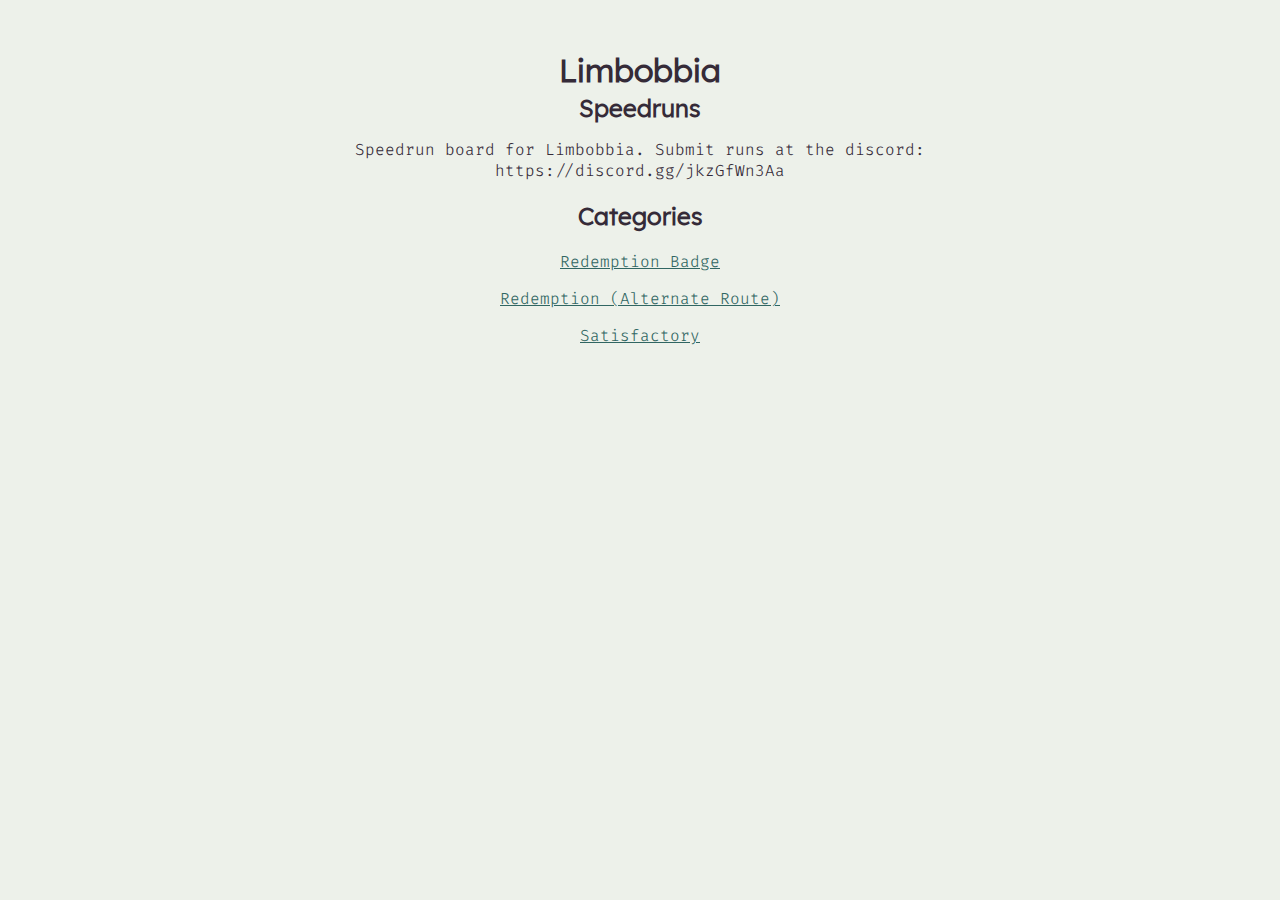
<file: index.html>
<!DOCTYPE html>
<html lang="en">

<head>
    <meta charset="UTF-8">
    <meta http-equiv="X-UA-Compatible" content="IE=edge">
    <meta name="viewport" content="width=device-width, initial-scale=1.0">
    <title>Limbobbia - Leaderboard</title>

    <link rel="stylesheet" href="css/style.css">
    <link rel="icon" href="assets/img/logo.png">

    <meta property="og:title" content="Limbobbia - Speedruns Leaderboard" />
    <meta property="og:type" content="website" />
    <meta property="og:description" content="Speedrun board for Limbobbia. Submit runs at the discord: https://discord.gg/jkzGfWn3Aa" />
    <meta property="og:url" content="limbobbiaspeedruns.github.io" />
    <meta property="og:image" content="https://limbobbiaspeedruns.github.io/assets/img/logo.png" />
    <meta property="og:image:secure_url" content="https://limbobbiaspeedruns.github.io/assets/img/logo.png" />
    <meta property="og:image:alt" content="silly image guitar" />

    <!-- Placeholder og:locale, replace content with your own if desired. -->
    <meta property="og:locale" content="en_US" />
</head>

<body>
    <h1>Limbobbia</h1>
    <h2 class="reduceTopMargin">Speedruns</h2>
    <p>Speedrun board for Limbobbia. Submit runs at the discord: https://discord.gg/jkzGfWn3Aa</p>

    <h2>Categories</h2>
    <div class="reduceTopMargin" style="text-align: center;"><a class="categoryLink" href="categories/Redemption_Badge">Redemption Badge</a><a class="categoryLink" href="categories/Redemption_(Alternate_Route)">Redemption (Alternate Route)</a><a class="categoryLink" href="categories/Satisfactory">Satisfactory</a></div>
</body>

</html>
</file>
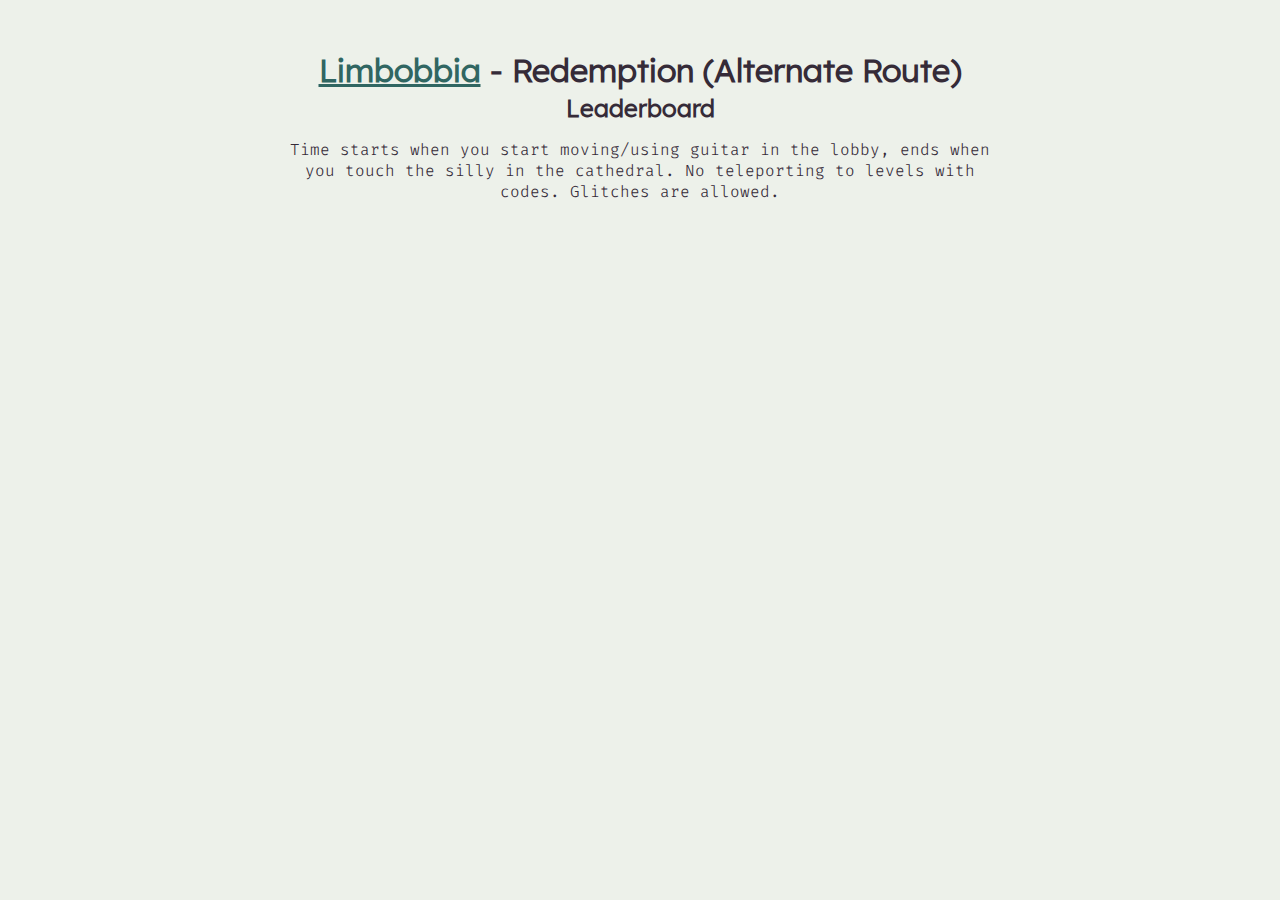
<file: categories/Redemption_(Alternate_Route)/index.html>
<!DOCTYPE html>
<html lang="en">

<head>
    <meta charset="UTF-8">
    <meta http-equiv="X-UA-Compatible" content="IE=edge">
    <meta name="viewport" content="width=device-width, initial-scale=1.0">
    <title>Limbobbia - Redemption (Alternate Route)</title>

    <link rel="stylesheet" href="../../css/style.css">
    <link rel="icon" href="../../assets/img/logo.png">

    <meta property="og:title" content="Limbobbia - Redemption (Alternate Route)" />
    <meta property="og:type" content="website" />
    <meta property="og:description" content="Time starts when you start moving/using guitar in the lobby, ends when you touch the silly in the cathedral. No teleporting to levels with codes. Glitches are allowed." />
    <meta property="og:url" content="limbobbiaspeedruns.github.io/Redemption_(Alternate_Route)/index.html" />
    <meta property="og:image" content="https://limbobbiaspeedruns.github.io/assets/img/logo.png" />
    <meta property="og:image:secure_url" content="https://limbobbiaspeedruns.github.io/assets/img/logo.png" />
    <meta property="og:image:alt" content="silly image guitar" />

    <!-- Placeholder og:locale, replace content with your own if desired. -->
    <meta property="og:locale" content="en_US" />
</head>

<body>
    <h1><a href="../../">Limbobbia</a> - Redemption (Alternate Route)</h1>
    <h2 class="reduceTopMargin">Leaderboard</h2>
    <p>Time starts when you start moving/using guitar in the lobby, ends when you touch the silly in the cathedral. No teleporting to levels with codes. Glitches are allowed.</p>
    <table class="categoryBoard centerHoriz"></table>
</body>

</html>
</file>
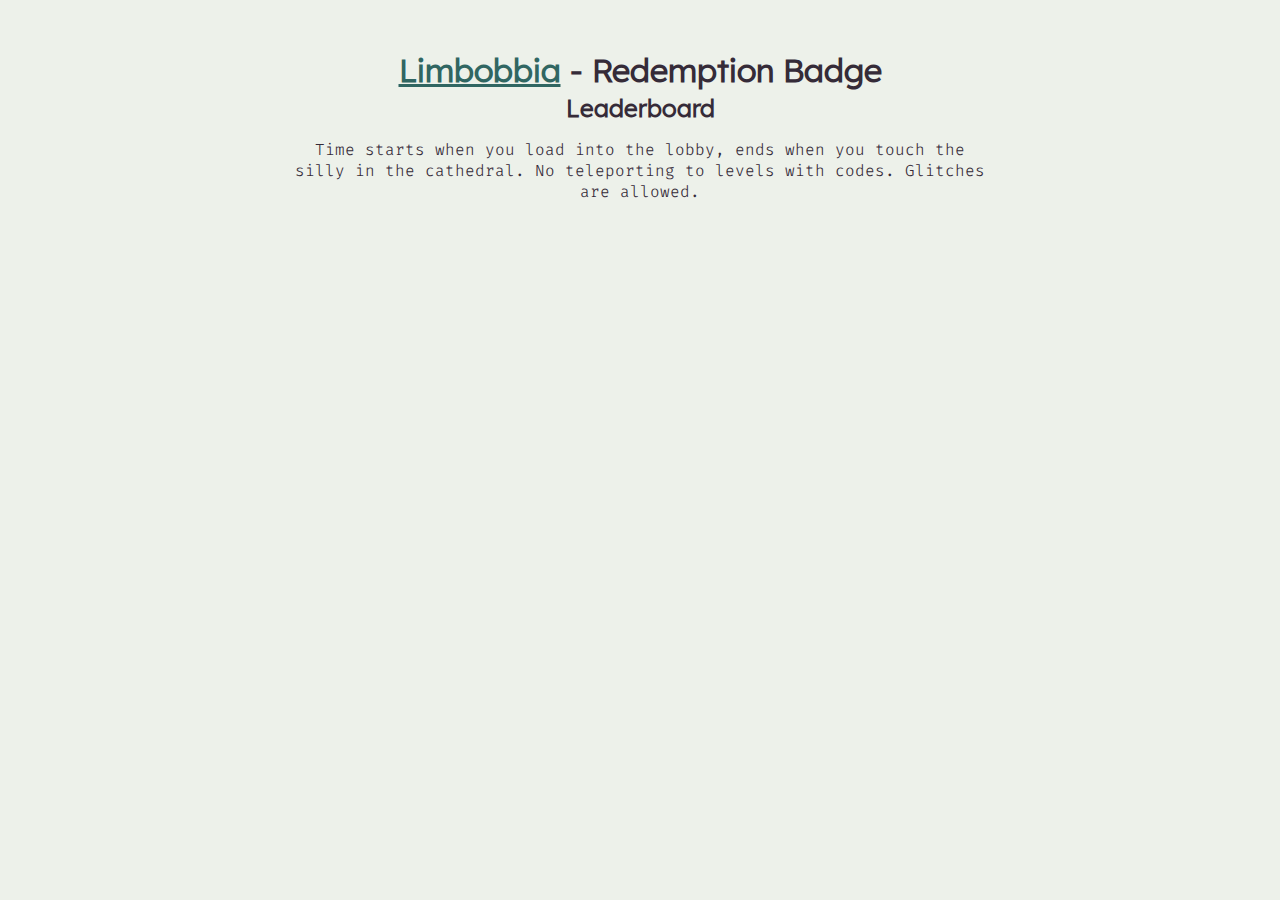
<file: categories/Redemption_Badge/index.html>
<!DOCTYPE html>
<html lang="en">

<head>
    <meta charset="UTF-8">
    <meta http-equiv="X-UA-Compatible" content="IE=edge">
    <meta name="viewport" content="width=device-width, initial-scale=1.0">
    <title>Limbobbia - Redemption Badge</title>

    <link rel="stylesheet" href="../../css/style.css">
    <link rel="icon" href="../../assets/img/logo.png">

    <meta property="og:title" content="Limbobbia - Redemption Badge" />
    <meta property="og:type" content="website" />
    <meta property="og:description" content="Time starts when you load into the lobby, ends when you touch the silly in the cathedral. No teleporting to levels with codes. Glitches are allowed." />
    <meta property="og:url" content="limbobbiaspeedruns.github.io/Redemption_Badge/index.html" />
    <meta property="og:image" content="https://limbobbiaspeedruns.github.io/assets/img/logo.png" />
    <meta property="og:image:secure_url" content="https://limbobbiaspeedruns.github.io/assets/img/logo.png" />
    <meta property="og:image:alt" content="silly image guitar" />

    <!-- Placeholder og:locale, replace content with your own if desired. -->
    <meta property="og:locale" content="en_US" />
</head>

<body>
    <h1><a href="../../">Limbobbia</a> - Redemption Badge</h1>
    <h2 class="reduceTopMargin">Leaderboard</h2>
    <p>Time starts when you load into the lobby, ends when you touch the silly in the cathedral. No teleporting to levels with codes. Glitches are allowed.</p>
    <table class="categoryBoard centerHoriz"></table>
</body>

</html>
</file>
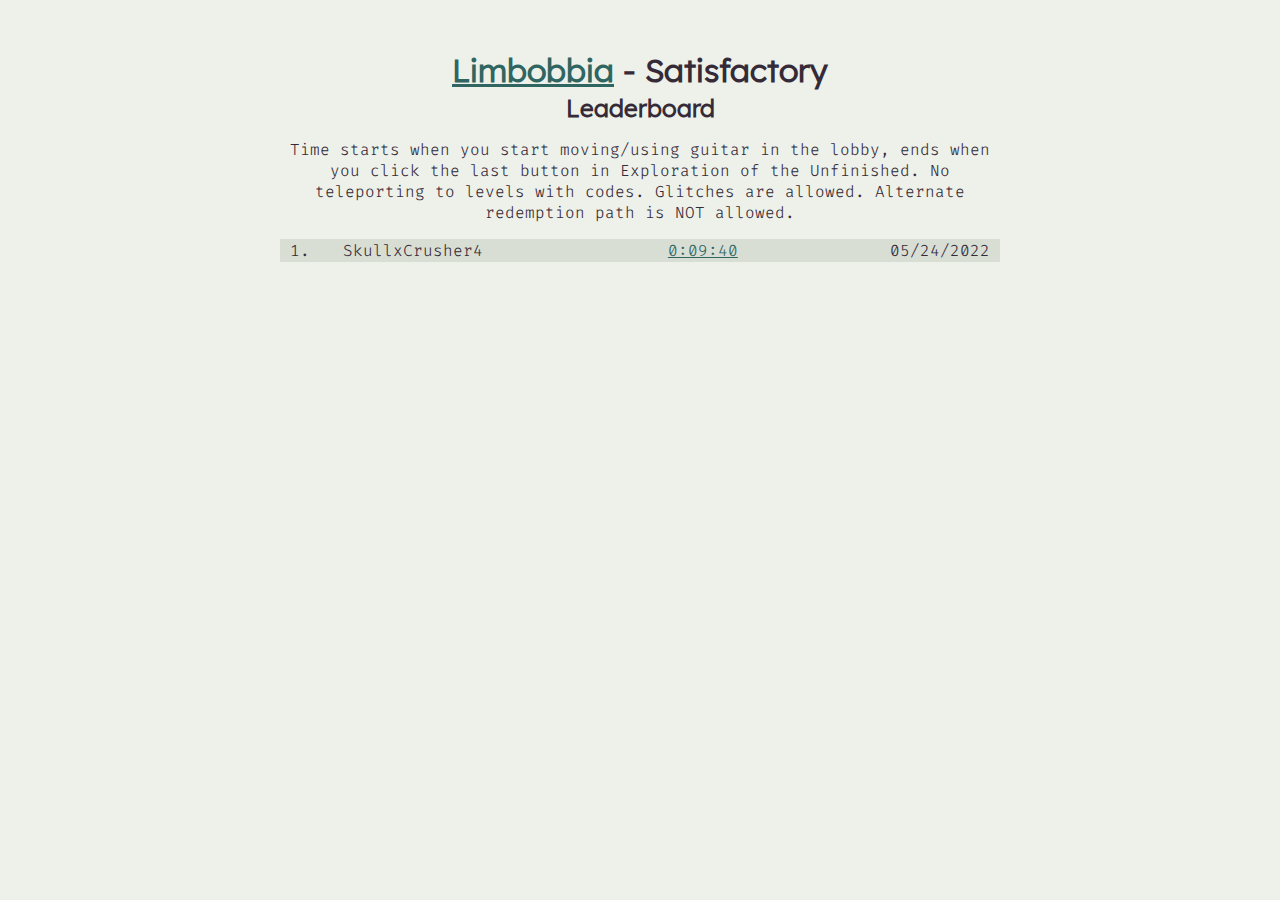
<file: categories/Satisfactory/index.html>
<!DOCTYPE html>
<html lang="en">

<head>
    <meta charset="UTF-8">
    <meta http-equiv="X-UA-Compatible" content="IE=edge">
    <meta name="viewport" content="width=device-width, initial-scale=1.0">
    <title>Limbobbia - Satisfactory</title>

    <link rel="stylesheet" href="../../css/style.css">
    <link rel="icon" href="../../assets/img/logo.png">

    <meta property="og:title" content="Limbobbia - Satisfactory" />
    <meta property="og:type" content="website" />
    <meta property="og:description" content="TiTime starts when you start moving/using guitar in the lobby, ends when you click the last button in Exploration of the Unfinished. No teleporting to levels with codes. Glitches are allowed. Alternate redemption path is NOT allowed." />
    <meta property="og:url" content="limbobbiaspeedruns.github.io/Satisfactory/index.html" />
    <meta property="og:image" content="https://limbobbiaspeedruns.github.io/assets/img/logo.png" />
    <meta property="og:image:secure_url" content="https://limbobbiaspeedruns.github.io/assets/img/logo.png" />
    <meta property="og:image:alt" content="silly image guitar" />

    <!-- Placeholder og:locale, replace content with your own if desired. -->
    <meta property="og:locale" content="en_US" />
</head>

<body>
    <h1><a href="../../">Limbobbia</a> - Satisfactory</h1>
    <h2 class="reduceTopMargin">Leaderboard</h2>
    <p>Time starts when you start moving/using guitar in the lobby, ends when you click the last button in Exploration of the Unfinished. No teleporting to levels with codes. Glitches are allowed. Alternate redemption path is NOT allowed.</p>
    <table class="categoryBoard centerHoriz"><tr><td>1.</td><td>SkullxCrusher4</td><td><a href="../../runs/1">0:09:40</a></td><td>05/24/2022</td></tr></table>
</body>

</html>
</file>
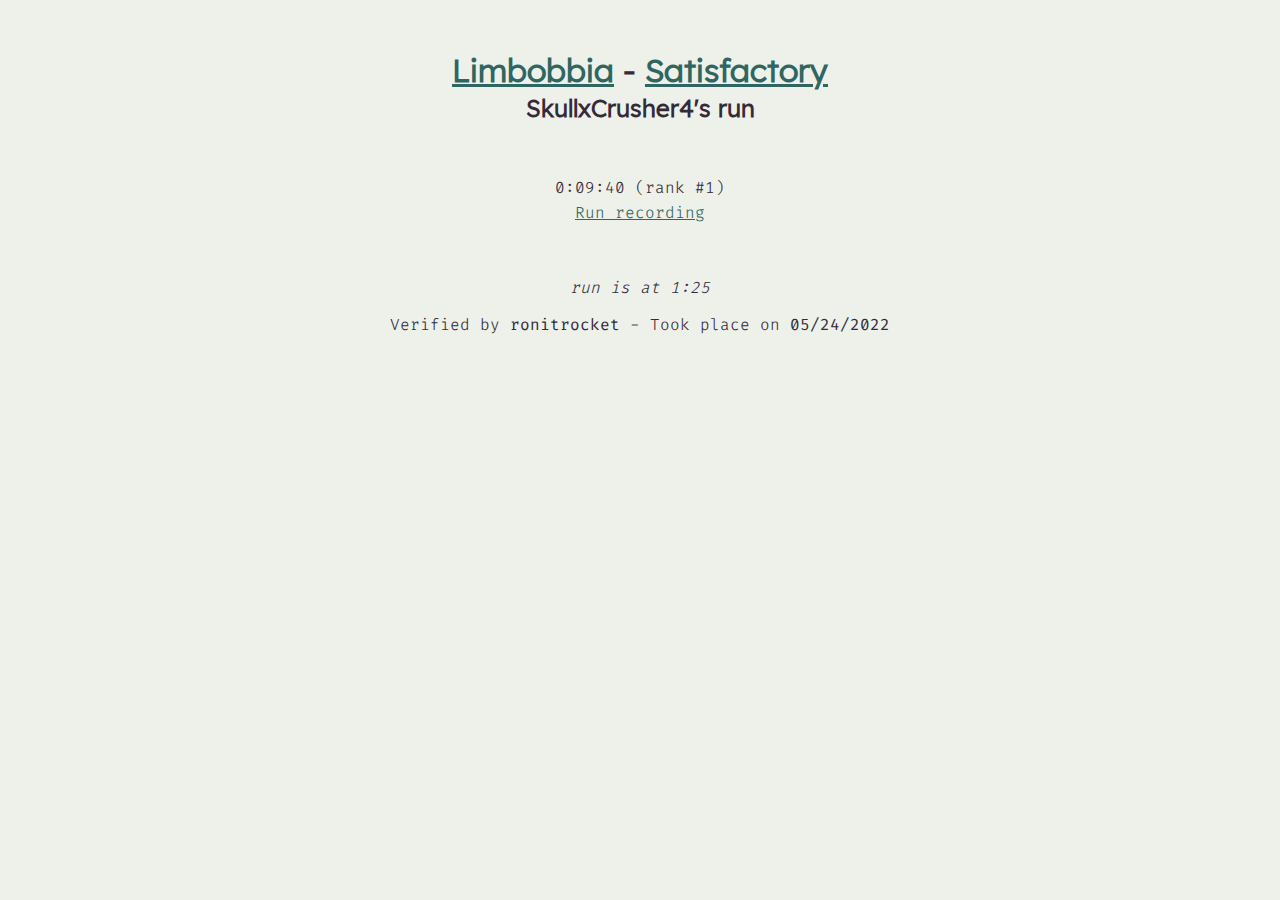
<file: runs/1/index.html>
<!DOCTYPE html>
<html lang="en">

<head>
    <meta charset="UTF-8">
    <meta http-equiv="X-UA-Compatible" content="IE=edge">
    <meta name="viewport" content="width=device-width, initial-scale=1.0">
    <title>Limbobbia - Satisfactory - SkullxCrusher4</title>

    <link rel="stylesheet" href="../../css/style.css">
    <link rel="icon" href="../../assets/img/logo.png">

    <meta property="og:title" content="Limbobbia - Satisfactory - SkullxCrusher4" />
    <meta property="og:type" content="website" />
    <meta property="og:description" content="run is at 1:25" />
    <meta property="og:url" content="limbobbiaspeedruns.github.io/1/index.html" />
    <meta property="og:image" content="https://limbobbiaspeedruns.github.io/assets/img/logo.png" />
    <meta property="og:image:secure_url" content="https://limbobbiaspeedruns.github.io/assets/img/logo.png" />
    <meta property="og:image:alt" content="silly image guitar" />

    <!-- Placeholder og:locale, replace content with your own if desired. -->
    <meta property="og:locale" content="en_US" />
</head>

<body>
    <h1><a href="../../">Limbobbia</a> - <a href="../../categories/Satisfactory">Satisfactory</a></h1>
    <h2 class="reduceTopMargin">SkullxCrusher4's run</h2>
    <div class="runContainer">
        <p>0:09:40 (rank #1)</p>
        <p class="reduceTopMargin"><a class="runLink" href="https://www.youtube.com/watch?v=hD4oy9x3voM">Run recording</a></p>
    </div>
    <p class="runDescription"><em>run is at 1:25</em></p>
    <p>Verified by <strong>ronitrocket</strong> - Took place on <strong>05/24/2022</strong></p>
</body>

</html>
</file>
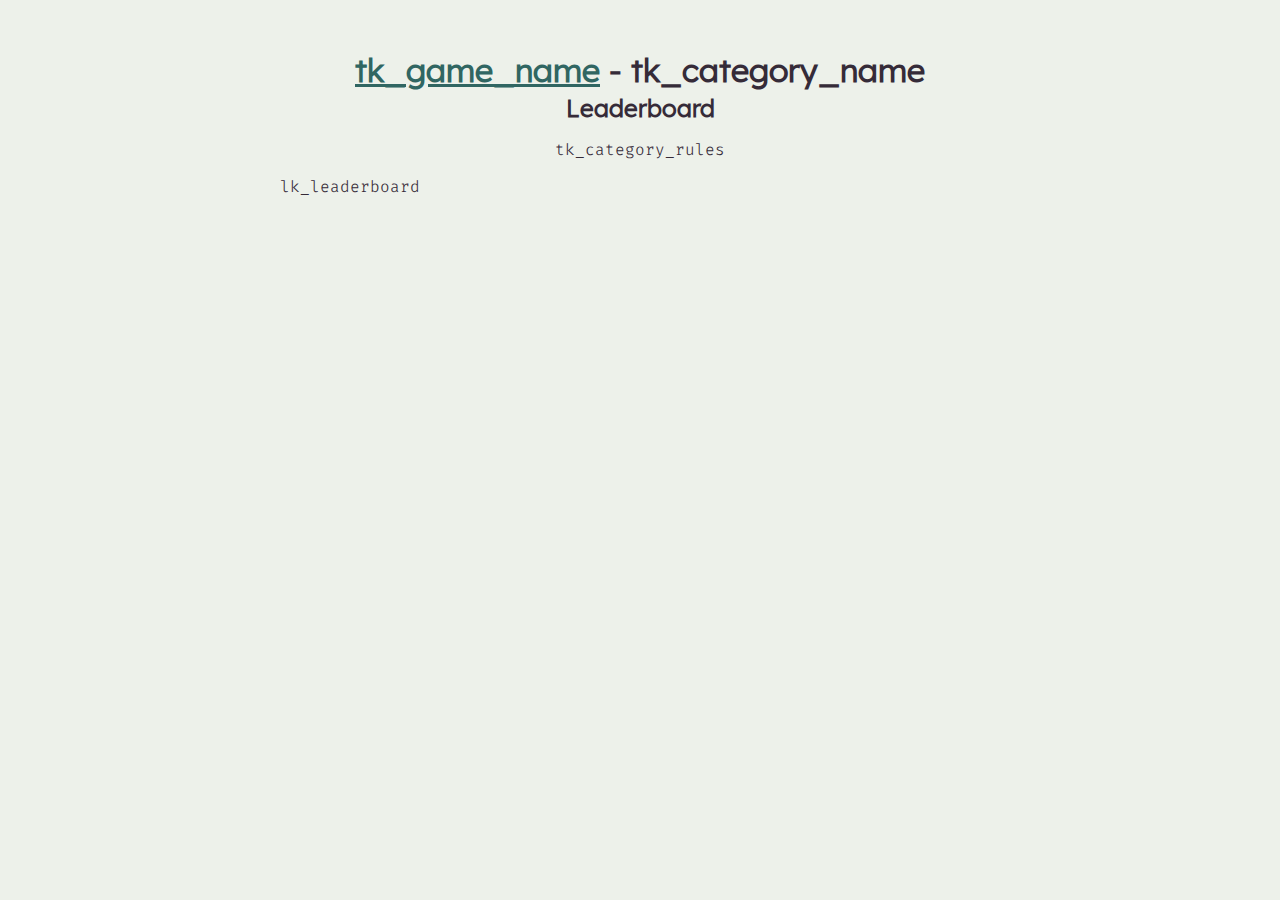
<file: templates/category.html>
<!DOCTYPE html>
<html lang="en">

<head>
    <meta charset="UTF-8">
    <meta http-equiv="X-UA-Compatible" content="IE=edge">
    <meta name="viewport" content="width=device-width, initial-scale=1.0">
    <title>tk_game_name - tk_category_name</title>

    <link rel="stylesheet" href="../../css/style.css">
    <link rel="icon" href="../../assets/img/logo.png">

    <meta property="og:title" content="tk_game_name - tk_category_name" />
    <meta property="og:type" content="website" />
    <meta property="og:description" content="tk_category_rules" />
    <meta property="og:url" content="tk_url/tk_category_dashname/index.html" />
    <meta property="og:image" content="https://tk_url/assets/img/logo.png" />
    <meta property="og:image:secure_url" content="https://tk_url/assets/img/logo.png" />
    <meta property="og:image:alt" content="tk_logo_alt" />

    <!-- Placeholder og:locale, replace content with your own if desired. -->
    <meta property="og:locale" content="en_US" />
</head>

<body>
    <h1><a href="../../">tk_game_name</a> - tk_category_name</h1>
    <h2 class="reduceTopMargin">Leaderboard</h2>
    <p>tk_category_rules</p>
    lk_leaderboard
</body>

</html>
</file>
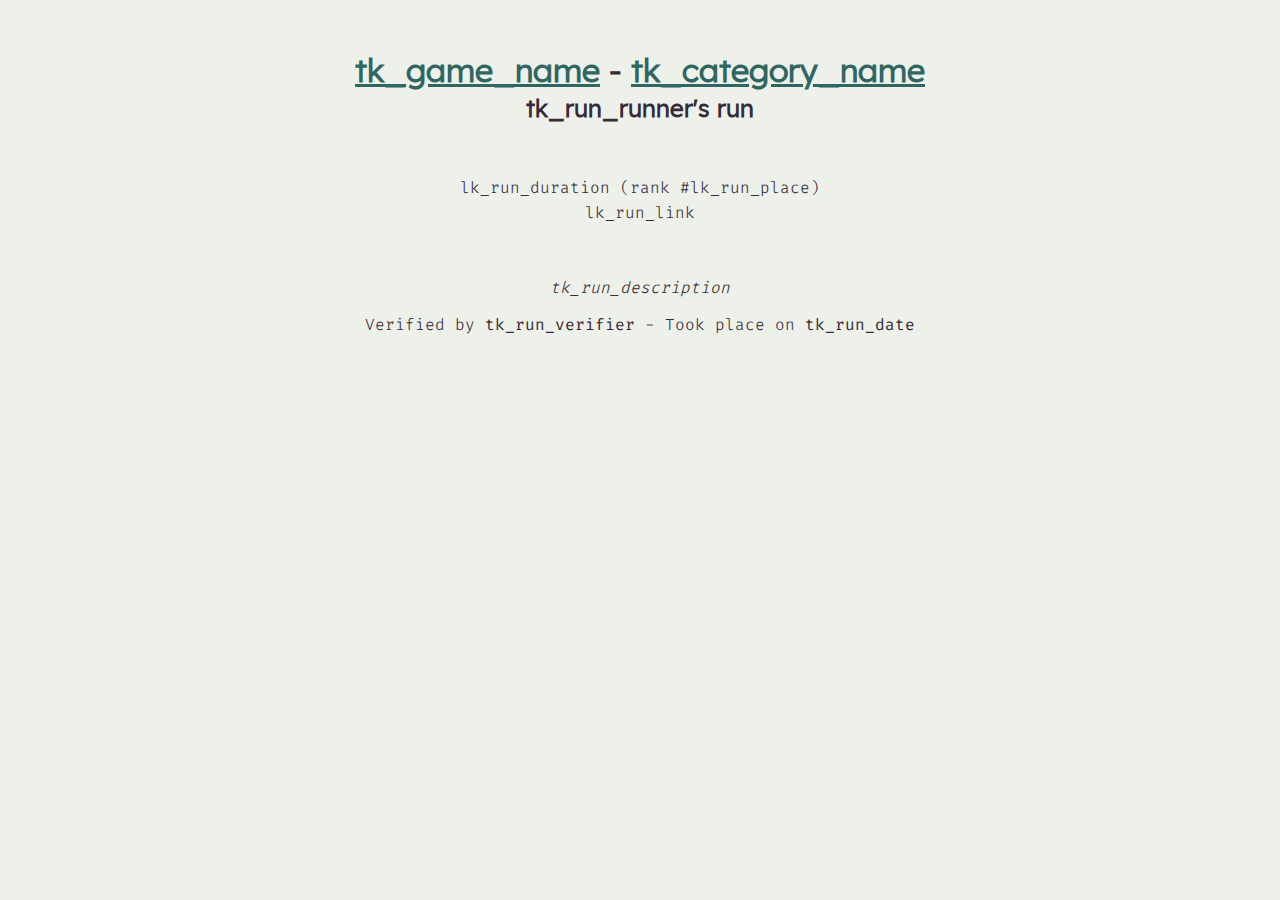
<file: templates/run.html>
<!DOCTYPE html>
<html lang="en">

<head>
    <meta charset="UTF-8">
    <meta http-equiv="X-UA-Compatible" content="IE=edge">
    <meta name="viewport" content="width=device-width, initial-scale=1.0">
    <title>tk_game_name - tk_category_name - tk_run_runner</title>

    <link rel="stylesheet" href="../../css/style.css">
    <link rel="icon" href="../../assets/img/logo.png">

    <meta property="og:title" content="tk_game_name - tk_category_name - tk_run_runner" />
    <meta property="og:type" content="website" />
    <meta property="og:description" content="tk_run_description" />
    <meta property="og:url" content="tk_url/tk_run_id/index.html" />
    <meta property="og:image" content="https://tk_url/assets/img/logo.png" />
    <meta property="og:image:secure_url" content="https://tk_url/assets/img/logo.png" />
    <meta property="og:image:alt" content="tk_logo_alt" />

    <!-- Placeholder og:locale, replace content with your own if desired. -->
    <meta property="og:locale" content="en_US" />
</head>

<body>
    <h1><a href="../../">tk_game_name</a> - <a href="../../categories/tk_category_dashname">tk_category_name</a></h1>
    <h2 class="reduceTopMargin">tk_run_runner's run</h2>
    <div class="runContainer">
        <p>lk_run_duration (rank #lk_run_place)</p>
        <p class="reduceTopMargin">lk_run_link</p>
    </div>
    <p class="runDescription"><em>tk_run_description</em></p>
    <p>Verified by <strong>tk_run_verifier</strong> - Took place on <strong>tk_run_date</strong></p>
</body>

</html>
</file>
<file: css/style.css>
@font-face {
    font-family: "Fira Code";
    src: url("../assets/fonts/FiraCode.ttf");
}

@font-face {
    font-family: "Lexend";
    src: url("../assets/fonts/Lexend.ttf");
}

:root {
    --color-text-primary: #352B38;
    --color-text-link: #306662;
    --color-background-primary: #EDF1EA;
    --color-background-secondary: #D9DED4;
    --color-background-tertiary: #EBE1E9;
}

body {
    color: var(--color-text-primary);
    background-color: var(--color-background-primary);
    font-family: "Fira Code", "Courier New", Courier, monospace;
    font-style: normal;
    font-weight: 300;
    margin: auto;
    margin-top: 50px;
    margin-bottom: 10vmin;
    max-width: min(98%, 45em);
    overflow-wrap: break-word;
    overflow-y: scroll;
}

h1, h2 {
    font-family: "Lexend", "Arial", Arial, sans-serif;
    text-align: center;
}

h2 {
    margin-bottom: 16px;
}

p {
    padding-left: 0.5em;
    padding-right: 0.5em;
    text-align: center;
}

a {
    color: var(--color-text-link)
}

table, tr, th, td {
    border-collapse: collapse;
}

td:first-child {
    padding-left: 0.6em;
}

td:last-child {
    padding-right: 0.6em;
}

.reduceTopMargin {
    margin-top: -0.75em;
}

.centerHoriz {
    margin: auto;
    width: min(100%, 45em);
}

.categoryLink {
    padding-top: 1em;
    display: block;
}

.categoryBoard {
    background-color: var(--color-background-secondary);
    text-align: left;
}

.categoryBoard tr td:nth-child(3) {
    text-align: center;
}

.categoryBoard tr td:nth-child(4) {
    text-align: right;
}

.categoryBoard tr:nth-child(even) {
    background-color: var(--color-background-tertiary);
}

.runContainer {
    text-align: center;
    padding-bottom: 3%;
    padding-top: 3%
}
</file>
